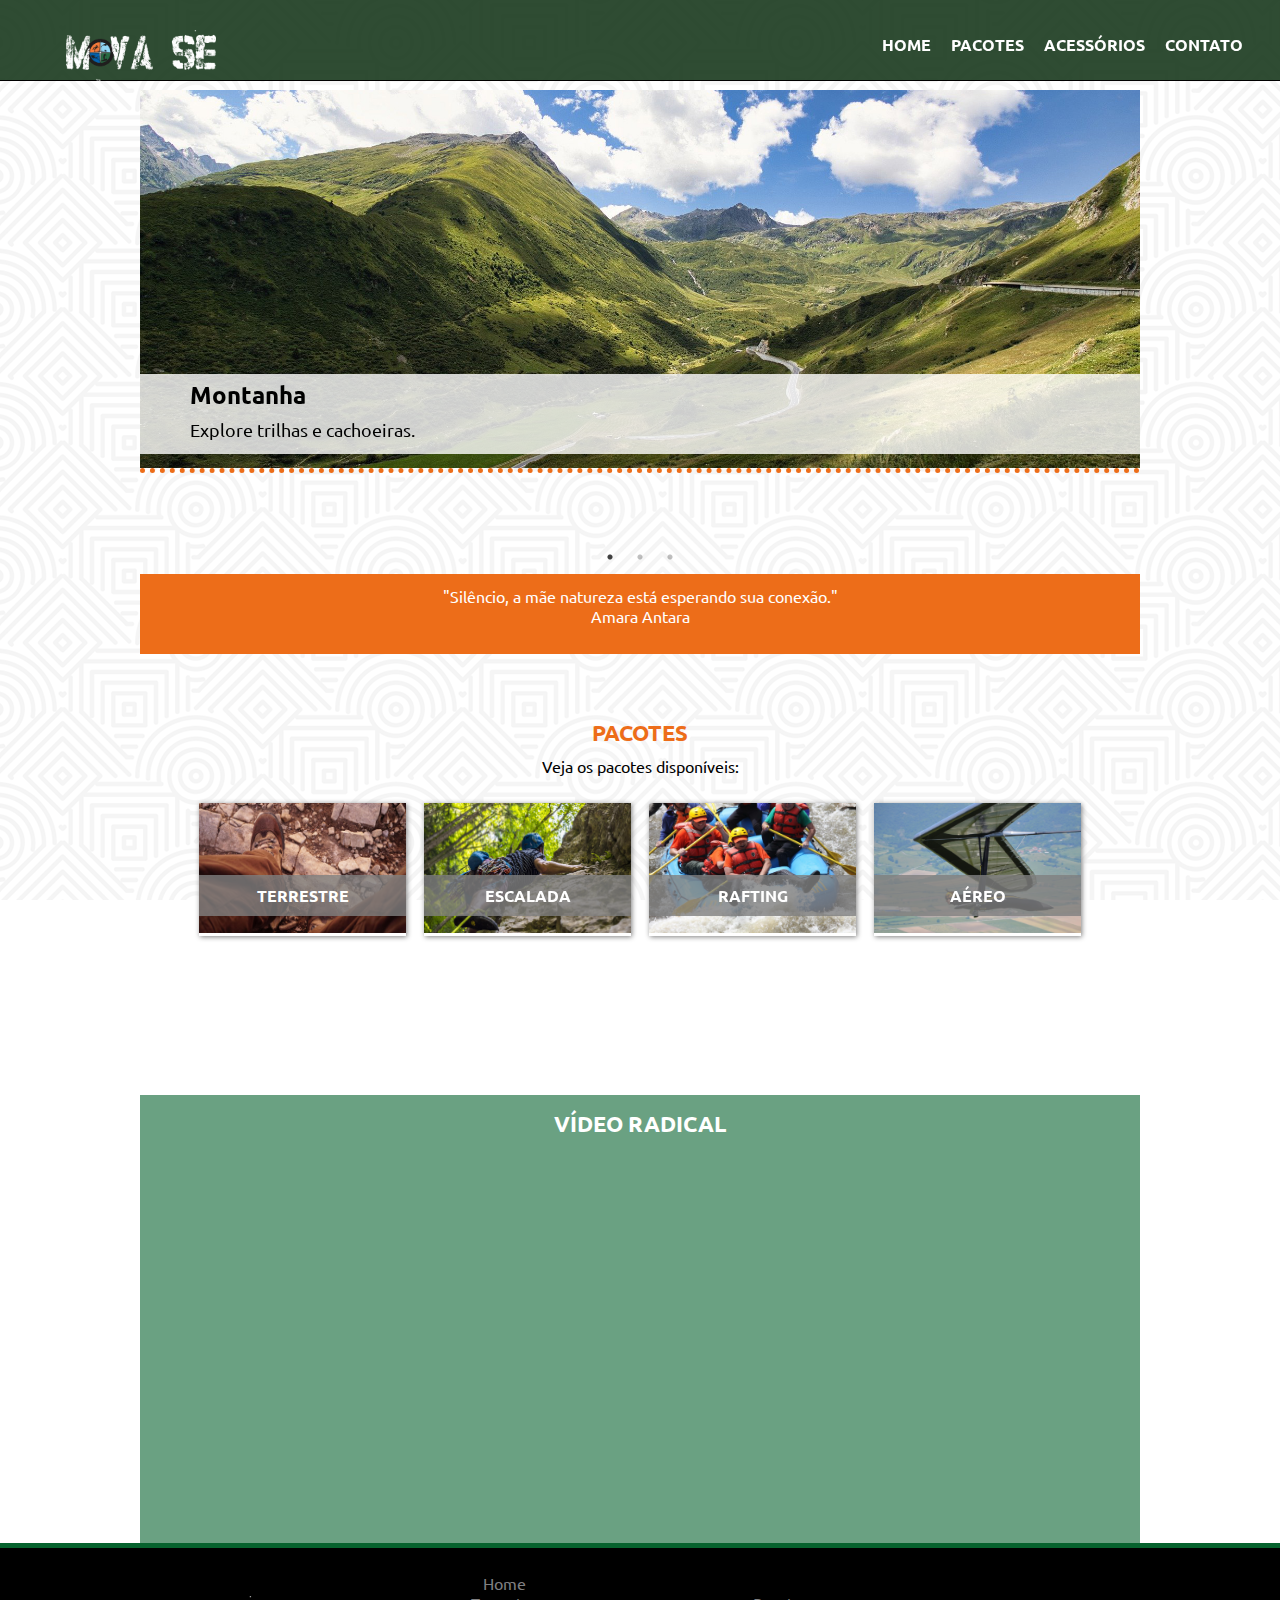
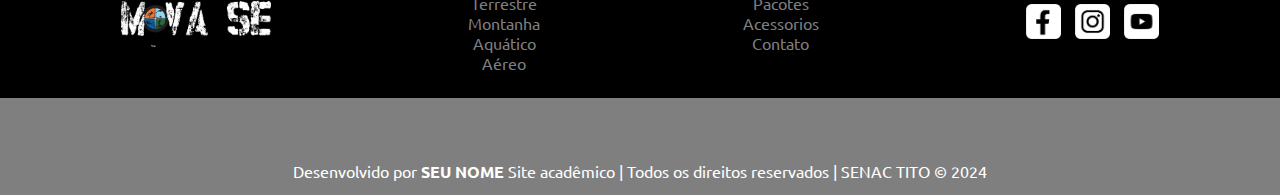
<file: index.html>
<!DOCTYPE html>
<html lang="pt-br">
 
<head>
    <meta charset="UTF-8">
    <meta http-equiv="X-UA-Compatible" content="IE=edge">
    <meta name="viewport" content="width=device-width, initial-scale=1.0">
    <title>Mova- se [Página principal]</title>
    <meta name="description" content="O mova-se é um site educacional, 
    com a proposta de fazer reservas e pacotes de viagens 
    com esportes radicais.">

    <!-- CSS do Plugin Slick -->
<link rel="stylesheet" href="slick/slick.css">
<link rel="stylesheet" href="slick/slick-theme.css">

    <!--Buscando o css externo-->
    <link rel="stylesheet" href="css/estilo.css">

    <link rel="preconnect" href="https://fonts.googleapis.com">
    <link rel="preconnect" href="https://fonts.gstatic.com" crossorigin>
    <link href="https://fonts.googleapis.com/css2?family=Ubuntu:wght@300&display=swap" rel="stylesheet">
    <link href="https://fonts.googleapis.com/css2?family=Material+Symbols+Outlined" rel="stylesheet" />
    

</head>

<body>
    <header id="topo">
        <div>
            <h1>
                <a href="index.html"><img src="imagem/logo.png" alt="Logotipo"></a>
            </h1>
            <span id="iconMenu" class="material-symbols-outlined" onclick="clickMenu()">
                menu
                </span>
            <nav id="itens">
                <a href="index.html" tabindex="1">Home</a>
                <!--tabindex é utilizado para a acessibilidade-->
                <a href="pacotes.html" tabindex="2">Pacotes</a>
                <a href="acessorios.html" tabindex="3">Acessórios</a>
                <a href="contato.html" tabindex="4">Contato</a>
            </nav>
        </div>
    </header>


    <main class="conteudo">
        <article class="cont-home"> 
            <div class="destaque" id="destaque">
                <div class="cont-destaque">
                    <img src="imagem/montanha.jpg" alt="Imagem: Vale com montanhas">
                    <div class="text-destaque">
                        <h2>Montanha</h2>
                        <p>Explore trilhas e cachoeiras.</p>
                    </div>
                </div>
                <div class="cont-destaque">
                    <img src="imagem/arvores.jpg" alt="Imagem: Bosque de árvores">
                    <div class="text-destaque">
                        <h2>Terrestre</h2>
                        <p>Explore trilhas e cachoeiras.</p>
                    </div>
                </div>
                <div class="cont-destaque">
                    <img src="imagem/paisagem.jpg" alt="Imagem: Vale com montanhas e rios">
                    <div class="text-destaque">
                        <h2>Aquático</h2>
                        <p>Explore rios e cachoeiras.</p>
                    </div>
                </div>
            </div>
        </article>

        <aside id="frase">
            <p>
                "Silêncio, a mãe natureza está esperando sua conexão."<br>Amara Antara
            </p>
        </aside>

        <article class="card">
            <h2 class="titulo" id="tituloHome">Pacotes</h2>
            <p>Veja os pacotes disponíveis:</p>
            <div class="card-conteudo">
                <figure>
                    <a><img src="imagem/capa-terrestre.jpg" alt="Terrestre"></a>
                    <figcaption>terrestre</figcaption>
                </figure>
                <figure>
                    <a><img src="imagem/escalada.jpg" alt="Escalada"></a>
                    <figcaption>escalada</figcaption>
                </figure>
                <figure>
                   <a> <img src="imagem/rafting.jpg" alt="rafting"></a>
                    <figcaption>rafting</figcaption>
                </figure>
                <figure>
                   <a> <img src="imagem/asa-delta.jpg" alt="aéreo"></a>
                    <figcaption>aéreo</figcaption>
                </figure>
            </div>
        </article>

        <article>
            <div id="video">
                <h2 class="titulo" id="titulo-video">Vídeo Radical</h2>
                <iframe width="100%" height="350" src="https://www.youtube.com/embed/LPO5BZnzuIs" title="YouTube video player" frameborder="0" allow="accelerometer; autoplay; clipboard-write; encrypted-media; gyroscope; picture-in-picture; web-share" allowfullscreen></iframe>
            </div>
        </article>
    </main>
    <footer class="rodape">
        <div class="rodape-conteudo">
            <div id="logo-rodape">
                <a href="index.html"><img src="imagem/logo.png" alt="Logotipo"></a>
            </div>
            <div class="menu-rodape">
                <ul>
                    <li><a href="index.html">Home</a></li>
                    <li><a href="#">Terrestre</a></li>
                    <li><a href="#">Montanha</a></li>
                    <li><a href="#">Aquático</a></li>
                    <li><a href="#">Aéreo</a></li>
                </ul>
            </div>
            <div class="menu-rodape">
                <ul>
                    <li><a href="pacotes.html">Pacotes</a></li>
                    <li><a href="acessorios.html">Acessorios</a></li>
                    <li><a href="contato.html">Contato</a></li>
                </ul>
            </div>
            <div class="redes">
                <aside>
                    <img src="imagem/facebook.png" alt="Logo do Facebook">
                    <img src="imagem/insta.png" alt="Logo do Instagram">
                    <img src="imagem/youtube.png" alt="Logo do Youtube">
                </aside>
            </div>
        </div>
        <div class="assinatura">
            <p>Desenvolvido por <b>SEU NOME</b> Site acadêmico | 
                Todos os direitos reservados | 
                SENAC TITO &copy; 2024</p>

        </div>

    </footer>
    <script src="js/jquery-3.7.0.min.js"></script>
<script src="slick/slick.min.js"></script>
<script src="js/interacoes.js"></script>
<script>
$(document).ready(function(){
    // Inicialização/Ativação do plugin Slick
    $('#destaque').slick({
        autoplay: true,
        autoplaySpeed: 4000,
        dots: true,
        arrows: false
    });
});   
 
</script> 

</body>

</html>
</file>
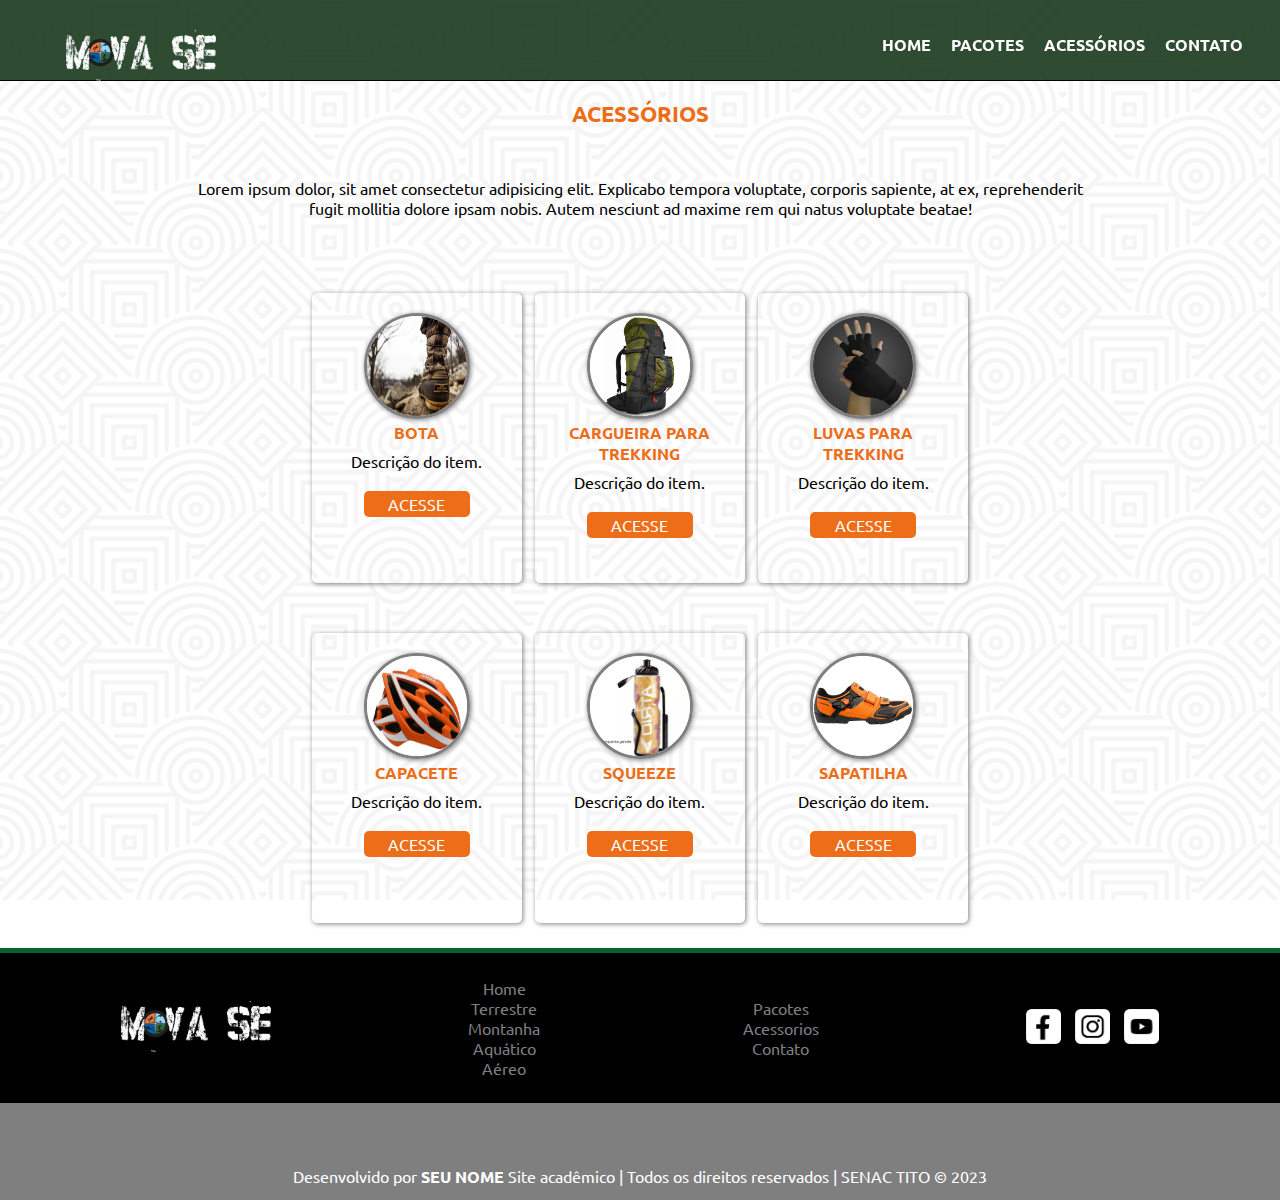
<file: acessorios.html>
<!DOCTYPE html>
<html lang="pt-br">

<head>
    <meta charset="UTF-8">
    <meta http-equiv="X-UA-Compatible" content="IE=edge">
    <meta name="viewport" content="width=device-width, initial-scale=1.0">
    <title>Mova- se [Página principal]</title>
    <meta name="description" content="O mova-se é um site educacional, 
    com a proposta de fazer reservas e pacotes de viagens 
    com esportes radicais.">

    <!--Buscando o css externo-->
    <link rel="stylesheet" href="css/estilo.css">

    <link rel="preconnect" href="https://fonts.googleapis.com">
<link rel="preconnect" href="https://fonts.gstatic.com" crossorigin>
<link href="https://fonts.googleapis.com/css2?family=Ubuntu:wght@300&display=swap" rel="stylesheet">
<link href="https://fonts.googleapis.com/css2?family=Material+Symbols+Outlined" rel="stylesheet" />

</head>

<body>
    <header id="topo">
        <div>
            <h1>
                <a href="index.html"><img src="imagem/logo.png" alt="Logotipo"></a>
            </h1>
            <span id="iconMenu" class="material-symbols-outlined" onclick="clickMenu()">
                menu
                </span>
            <nav id="itens">
                <a href="index.html" tabindex="1">Home</a>
                <!--tabindex é utilizado para a acessibilidade-->
                <a href="pacotes.html" tabindex="2">Pacotes</a>
                <a href="acessorios.html" tabindex="3">Acessórios</a>
                <a href="contato.html" tabindex="4">Contato</a>
            </nav>
        </div>
    </header>


    <main class="conteudo">
        <div class="conteudo-info">
            <article>
                <h2 class="titulo">Acessórios</h2>
                <p>Lorem ipsum dolor, sit amet consectetur adipisicing elit.
                    Explicabo tempora voluptate, corporis sapiente, at ex,
                    reprehenderit fugit mollitia dolore ipsam nobis. Autem
                    nesciunt ad maxime rem qui natus voluptate beatae!</p>
                <div class="acessorios">
                    <div class="produtos">
                        <div class="img-produto">
                            <img src="imagem/bota.jpg" alt="produto bota">
                        </div>
                        <h4>BOTA</h4>
                        <p>Descrição do item.</p>
                        <div class="acesse">Acesse</div>

                    </div>
                    <div class="produtos">
                        <div class="img-produto">
                            <img src="imagem/mochila.jpg" alt="Mochila">
                        </div>
                        <h4>Cargueira para trekking</h4>
                        <p>Descrição do item.</p>
                        <div class="acesse">Acesse</div>

                    </div>
                    <div class="produtos">
                        <div class="img-produto">
                            <img src="imagem/luvas.jpg" alt="luvas">
                        </div>
                        <h4>Luvas para trekking</h4>
                        <p>Descrição do item.</p>
                        <div class="acesse">Acesse</div>
                    </div>
                </div>
                <div class="acessorios">
                    <div class="produtos">
                        <div class="img-produto">
                            <img src="imagem/capacete.jpg" alt="capacete">
                        </div>
                        <h4>Capacete</h4>
                        <p>Descrição do item.</p>
                        <div class="acesse">Acesse</div>

                    </div>
                    <div class="produtos">
                        <div class="img-produto">
                            <img src="imagem/squeeze.jpg" alt="Squeeze">
                        </div>
                        <h4>Squeeze</h4>
                        <p>Descrição do item.</p>
                        <div class="acesse">Acesse</div>

                    </div>
                    <div class="produtos">
                        <div class="img-produto">
                            <img src="imagem/sapatilha-escalada.jpg" alt="sapatilha de escalada">
                        </div>
                        <h4>Sapatilha</h4>
                        <p>Descrição do item.</p>
                        <div class="acesse">Acesse</div>

                    </div>


                </div>




            </article>

        </div>







    </main>
    <footer class="rodape">
        <div class="rodape-conteudo">
            <div id="logo-rodape">
                <a href="index.html"><img src="imagem/logo.png" alt="Logotipo"></a>
            </div>
            <div class="menu-rodape">
                <ul>
                    <li><a href="index.html">Home</a></li>
                    <li><a href="#">Terrestre</a></li>
                    <li><a href="#">Montanha</a></li>
                    <li><a href="#">Aquático</a></li>
                    <li><a href="#">Aéreo</a></li>
                </ul>
            </div>
            <div class="menu-rodape">
                <ul>
                    <li><a href="pacotes.html">Pacotes</a></li>
                    <li><a href="acessorios.html">Acessorios</a></li>
                    <li><a href="contato.html">Contato</a></li>
                </ul>
            </div>
            <div class="redes">
                <aside>
                    <img src="imagem/facebook.png" alt="Logo do Facebook">
                    <img src="imagem/insta.png" alt="Logo do Instagram">
                    <img src="imagem/youtube.png" alt="Logo do Youtube">
                </aside>
            </div>
        </div>
        <div class="assinatura">
            <p>Desenvolvido por <b>SEU NOME</b> Site acadêmico |
                Todos os direitos reservados |
                SENAC TITO &copy; 2023</p>

        </div>

    </footer>
    <script src="js/interacoes.js"></script>

</body>

</html>
</file>
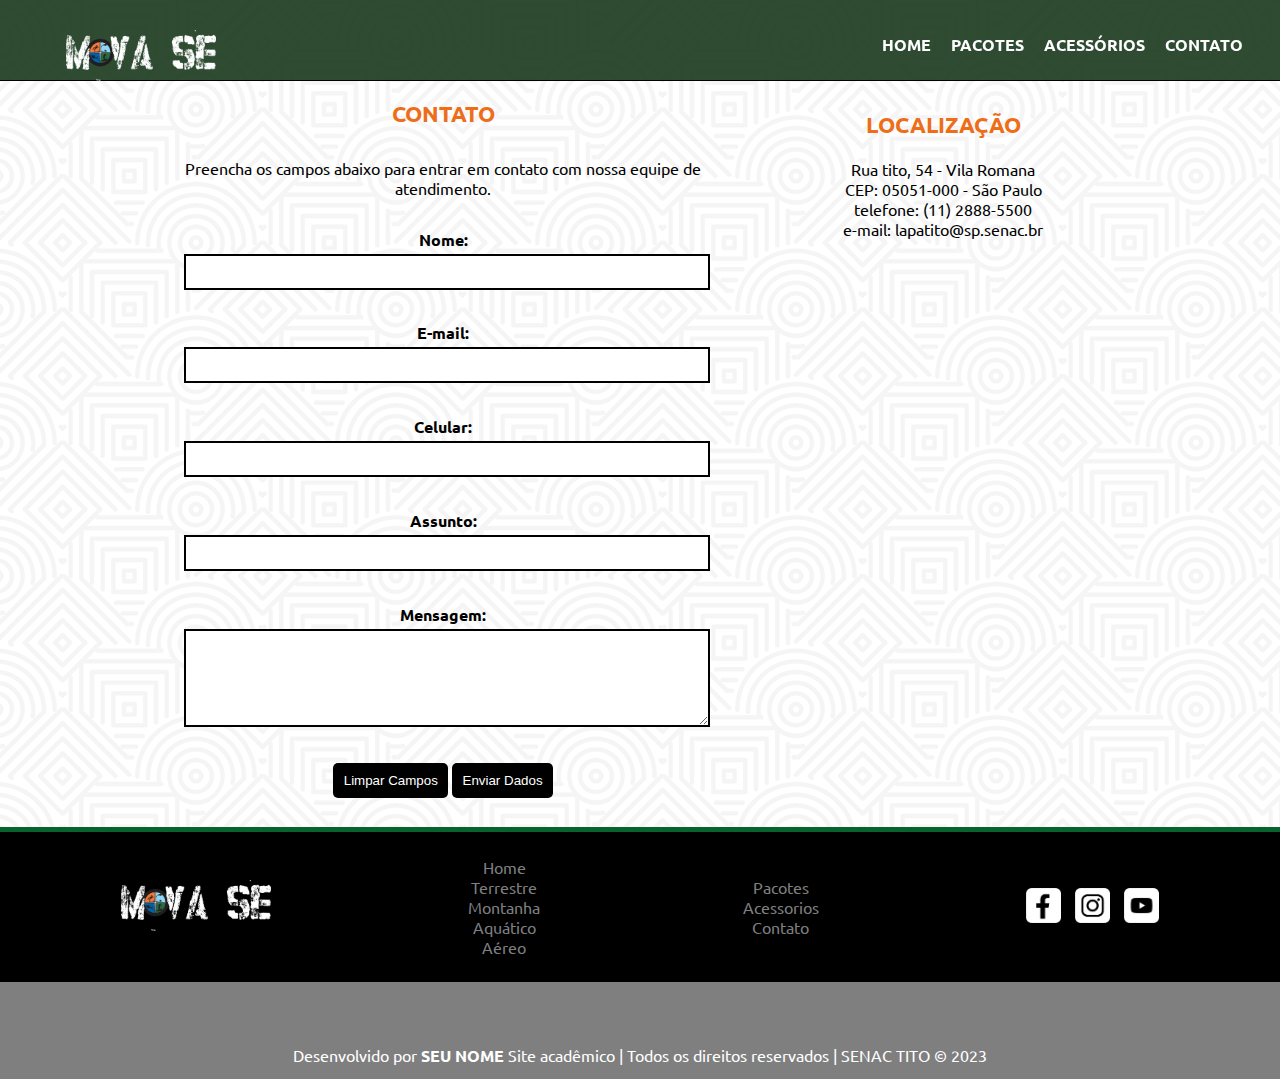
<file: contato.html>
<!DOCTYPE html>
<html lang="pt-br">

<head>
    <meta charset="UTF-8">
    <meta http-equiv="X-UA-Compatible" content="IE=edge">
    <meta name="viewport" content="width=device-width, initial-scale=1.0">
    <title>Mova- se [Página principal]</title>
    <meta name="description" content="O mova-se é um site educacional, 
    com a proposta de fazer reservas e pacotes de viagens 
    com esportes radicais.">

    <!--Buscando o css externo-->
    <link rel="stylesheet" href="css/estilo.css">

    <link rel="preconnect" href="https://fonts.googleapis.com">
<link rel="preconnect" href="https://fonts.gstatic.com" crossorigin>
<link href="https://fonts.googleapis.com/css2?family=Ubuntu:wght@300&display=swap" rel="stylesheet">
<link href="https://fonts.googleapis.com/css2?family=Material+Symbols+Outlined" rel="stylesheet" />


</head>

<body>
    <header id="topo">
        <div>
            <h1>
                <a href="index.html"><img src="imagem/logo.png" alt="Logotipo"></a>
            </h1>
            <span id="iconMenu" class="material-symbols-outlined" onclick="clickMenu()">
                menu
                </span>
            <nav id="itens">
                <a href="index.html" tabindex="1">Home</a>
                <!--tabindex é utilizado para a acessibilidade-->
                <a href="pacotes.html" tabindex="2">Pacotes</a>
                <a href="acessorios.html" tabindex="3">Acessórios</a>
                <a href="contato.html" tabindex="4">Contato</a>
            </nav>
        </div>
    </header>


    <main class="conteudo">
        <div class="conteudo-info" id="conteudo-contato">
            <article class="cont-contato">
                <div class="formulario">
                    <h2 class="titulo" >Contato</h2>
                    <p>Preencha os campos abaixo para entrar em
                        contato com nossa equipe de atendimento.</p>
                    <form action="" id="form-contato" method="post">
                        <p>
                            <label for="nome">Nome:</label>
                            <input tabindex="5" required type="text" id="nome" name="nome">
                        </p>
                        <p>
                            <label for="email">E-mail:</label>
                            <input tabindex="6" required type="email" id="email" name="email">
                        </p>
                        <p>
                            <label for="telefone">Celular:</label>
                            <input tabindex="7" required type="tel" id="telefone" name="telefone">
                        </p>
                        <p>
                            <label for="assunto">Assunto:</label>
                            <input tabindex="8" required type="text" id="assunto" name="assunto">
                        </p>
                        <p>
                            <label for="mensagem">Mensagem:</label>
                            <textarea tabindex="9" name="mensagem" id="mensagem" cols="30" rows="6"></textarea>
                        </p>
                        <p>
                            <button tabindex="10" id="limpar" type="reset" name="limpar">Limpar Campos</button>
                            <button tabindex="11" id="enviar" name="enviar">Enviar Dados</button>
                        </p>
                    </form>
                </div>
            </article>
            <article class="cont-contato" id="localizacao-end"> <!--acrescentar o id-->
                <div class="localizacao">
                    <h2 class="titulo" id="tituloLoc">Localização</h2>
                    <p>Rua tito, 54 - Vila Romana<br>CEP: 05051-000 - São Paulo
                    <br>telefone: (11) 2888-5500
                    <br>e-mail: lapatito@sp.senac.br
                </p>
                <iframe src="https://www.google.com/maps/embed?pb=!1m18!1m12!1m3!1d3658.1261441208867!2d-46.697468125784106!3d-23.527964978822755!2m3!1f0!2f0!3f0!3m2!1i1024!2i768!4f13.1!3m3!1m2!1s0x94cef8768338062b%3A0xc990914f925240f4!2sR.%20Tito%2C%2054%20-%20Vila%20Romana%2C%20S%C3%A3o%20Paulo%20-%20SP%2C%2005051-000!5e0!3m2!1spt-BR!2sbr!4v1689619483974!5m2!1spt-BR!2sbr" width="400" height="350" style="border:0;" allowfullscreen="" loading="lazy" referrerpolicy="no-referrer-when-downgrade"></iframe>
                </div>
            </article>
        </div>
    </main>

    <footer class="rodape">
        <div class="rodape-conteudo">
            <div id="logo-rodape">
                <a href="index.html"><img src="imagem/logo.png" alt="Logotipo"></a>
            </div>
            <div class="menu-rodape">
                <ul>
                    <li><a href="index.html">Home</a></li>
                    <li><a href="#">Terrestre</a></li>
                    <li><a href="#">Montanha</a></li>
                    <li><a href="#">Aquático</a></li>
                    <li><a href="#">Aéreo</a></li>
                </ul>
            </div>
            <div class="menu-rodape">
                <ul>
                    <li><a href="pacotes.html">Pacotes</a></li>
                    <li><a href="acessorios.html">Acessorios</a></li>
                    <li><a href="contato.html">Contato</a></li>
                </ul>
            </div>
            <div class="redes">
                <aside>
                    <img src="imagem/facebook.png" alt="Logo do Facebook">
                    <img src="imagem/insta.png" alt="Logo do Instagram">
                    <img src="imagem/youtube.png" alt="Logo do Youtube">
                </aside>
            </div>
        </div>
        <div class="assinatura">
            <p>Desenvolvido por <b>SEU NOME</b> Site acadêmico |
                Todos os direitos reservados |
                SENAC TITO &copy; 2023</p>

        </div>

    </footer>
    <script src="js/interacoes.js"></script>

</body>

</html>
</file>
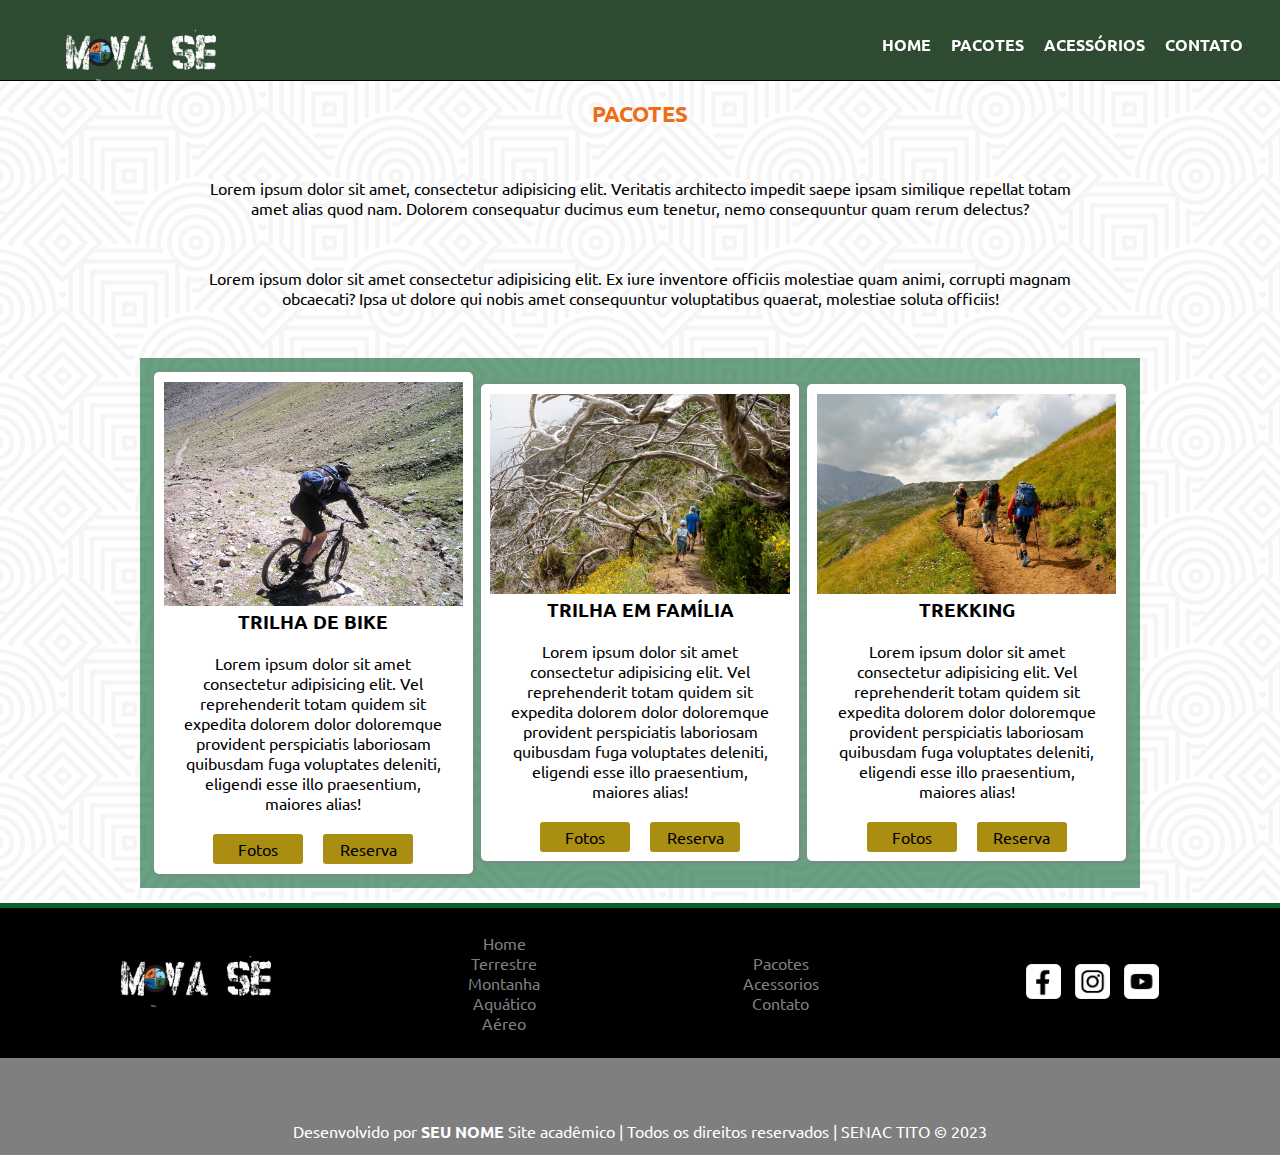
<file: pacotes.html>
<!DOCTYPE html>
<html lang="pt-br">

<head>
    <meta charset="UTF-8">
    <meta http-equiv="X-UA-Compatible" content="IE=edge">
    <meta name="viewport" content="width=device-width, initial-scale=1.0">
    <title>Mova- se [Página principal]</title>
    <meta name="description" content="O mova-se é um site educacional, 
    com a proposta de fazer reservas e pacotes de viagens 
    com esportes radicais.">

    <!--Buscando o css externo-->
    <link rel="stylesheet" href="css/estilo.css">

    <link rel="preconnect" href="https://fonts.googleapis.com">
    <link rel="preconnect" href="https://fonts.gstatic.com" crossorigin>
    <link href="https://fonts.googleapis.com/css2?family=Ubuntu:wght@300&display=swap" rel="stylesheet">
    <link href="https://fonts.googleapis.com/css2?family=Material+Symbols+Outlined" rel="stylesheet" />
    

</head>

<body>
    <header id="topo">
        <div>
            <h1>
                <a href="index.html"><img src="imagem/logo.png" alt="Logotipo"></a>
            </h1>
            <span id="iconMenu" class="material-symbols-outlined" onclick="clickMenu()">
                menu
                </span>
            <nav id="itens">
                <a href="index.html" tabindex="1">Home</a>
                <!--tabindex é utilizado para a acessibilidade-->
                <a href="pacotes.html" tabindex="2">Pacotes</a>
                <a href="acessorios.html" tabindex="3">Acessórios</a>
                <a href="contato.html" tabindex="4">Contato</a>
            </nav>
        </div>
    </header>


    <main class="conteudo">
        <article class="conteudo-info">
            <h2 class="titulo">Pacotes</h2>
            <p>Lorem ipsum dolor sit amet, consectetur adipisicing elit. Veritatis architecto impedit saepe ipsam
                similique repellat totam amet alias quod nam. Dolorem consequatur ducimus eum tenetur, nemo consequuntur
                quam rerum delectus?</p>
            <p>Lorem ipsum dolor sit amet consectetur adipisicing elit. Ex iure inventore officiis molestiae quam animi,
                corrupti magnam obcaecati? Ipsa ut dolore qui nobis amet consequuntur voluptatibus quaerat, molestiae
                soluta officiis!</p>
            <div class="card" id="card-pacote">
                <section class="card-pacote-info">
                    <img src="imagem/mountain-bike.jpg" alt="bike na montanha">
                    <h3>TRILHA DE BIKE</h3>
                    <p>Lorem ipsum dolor sit amet consectetur adipisicing elit. Vel reprehenderit totam quidem sit
                        expedita dolorem dolor doloremque provident perspiciatis laboriosam quibusdam fuga voluptates
                        deleniti, eligendi esse illo praesentium, maiores alias!</p>
                    <div class="pac-flex">
                        <div class="pac-fotos"><a href="#">Fotos</a></div>
                        <div class="pac-reserva"><a href="#">Reserva</a></div>
                    </div>
                </section>
                <section class="card-pacote-info">
                    <img src="imagem/trilha2.jpg" alt="trilha em família">
                    <h3>TRILHA EM FAMÍLIA</h3>
                    <p>Lorem ipsum dolor sit amet consectetur adipisicing elit. Vel reprehenderit totam quidem sit
                        expedita dolorem dolor doloremque provident perspiciatis laboriosam quibusdam fuga voluptates
                        deleniti, eligendi esse illo praesentium, maiores alias!</p>
                    <div class="pac-flex">
                        <div class="pac-fotos"><a href="#">Fotos</a></div>
                        <div class="pac-reserva"><a href="#">Reserva</a></div>
                    </div>
                </section>
                <section class="card-pacote-info">
                    <img src="imagem/trilha.jpg" alt="Trilha">
                    <h3>TREKKING</h3>
                    <p>Lorem ipsum dolor sit amet consectetur adipisicing elit. Vel reprehenderit totam quidem sit
                        expedita dolorem dolor doloremque provident perspiciatis laboriosam quibusdam fuga voluptates
                        deleniti, eligendi esse illo praesentium, maiores alias!</p>
                    <div class="pac-flex">
                        <div class="pac-fotos"><a href="#">Fotos</a></div>
                        <div class="pac-reserva"><a href="#">Reserva</a></div>
                    </div>
                </section>



            </div>

        </article>
    </main>

    <footer class="rodape">
        <div class="rodape-conteudo">
            <div id="logo-rodape">
                <a href="index.html"><img src="imagem/logo.png" alt="Logotipo"></a>
            </div>
            <div class="menu-rodape">
                <ul>
                    <li><a href="index.html">Home</a></li>
                    <li><a href="#">Terrestre</a></li>
                    <li><a href="#">Montanha</a></li>
                    <li><a href="#">Aquático</a></li>
                    <li><a href="#">Aéreo</a></li>
                </ul>
            </div>
            <div class="menu-rodape">
                <ul>
                    <li><a href="pacotes.html">Pacotes</a></li>
                    <li><a href="acessorios.html">Acessorios</a></li>
                    <li><a href="contato.html">Contato</a></li>
                </ul>
            </div>
            <div class="redes">
                <aside>
                    <img src="imagem/facebook.png" alt="Logo do Facebook">
                    <img src="imagem/insta.png" alt="Logo do Instagram">
                    <img src="imagem/youtube.png" alt="Logo do Youtube">
                </aside>
            </div>
        </div>
        <div class="assinatura">
            <p>Desenvolvido por <b>SEU NOME</b> Site acadêmico |
                Todos os direitos reservados |
                SENAC TITO &copy; 2023</p>

        </div>

    </footer>
    <script src="js/interacoes.js"></script>
</body>

</html>
</file>
<file: css/estilo.css>
@charset "utf-8";
@import url('https://fonts.googleapis.com/css2?family=Ubuntu:ital,wght@0,300;0,400;0,500;0,700;1,300;1,400;1,500;1,700&display=swap');

/* Criando regras usando o fluxo de trabalho do MOBILE FRIST - 320px 

OBS: As regras aqui criadas também servirão para o site como um todo, ou seja, independente do tamanho da minha tela.*/

/* Regras gerais */

body {
    font-family: 'Ubuntu', sans-serif;
    background-image: url(../imagem/hypnotize.png);
    background-attachment: fixed;
    margin: 0;
    padding: 0;
    width: 100%;
}

h1,
h2,
h3,
h4,
p,
figure {
    margin: 0;
    padding: 0;
}

img {
    max-width: 100%;
}


/* Regras do topo */
#topo {
    background-color: rgba(24, 56, 29, 0.9);
    border-bottom: solid 1px;
    text-align: center;
    margin-bottom: 15px;
}

h1 img {
    margin-top: 25px;
    width: 200px;
}

nav {
    min-height: 40px;
    display: none;
    text-transform: uppercase;
    font-weight: bold;
    overflow: hidden;
    line-height: 40px;
    padding-left: 1%;
}

nav a:link,
nav a:visited,
#iconMenu:link,
#iconMenu:visited {
    text-decoration: none;
    color: white;
    transition: background-color 1s;
    min-height: inherit;
    display: flex;
    justify-content: center;
    align-items: center;
}

nav a:hover,
nav a:focus,
#iconMenu:hover,
#iconMenu:focus {
    background-color: #A98E12;
    color: #000;
    transition: background-color 1s;
    border-radius: 5%;
}

#iconMenu {
    color: white;
    cursor: pointer;
    min-height: 40px;
    display: block;
    overflow: hidden;
    line-height: 40px;
    padding-left: 1%;
    font-size: 40px;
}

/* Rodapé /footer */
.rodape {
    border-top: solid #06632E 5px;
    background-color: #000;
    color: #7F7F80;
    text-align: center;
    width: 100%;
}

.rodape p,
li {
    font-size: 16px;
}

.rodape img {
    margin: 0 5px
}

.rodape-conteudo {
    padding: 15px;
    color: #fff;
}

.rodape-conteudo ul {
    list-style: none;
    margin: 0 auto;
    padding: 10px 0;
}

#logo-rodape {
    min-width: 146px;
    width: 150px;
    margin: 0 auto;
}

.menu-rodape a {
    text-decoration: none;
    color: #7F7F80;
}

.menu-rodape a:hover {
    color: #fff;
}

.redes img {
    min-width: 35px;
    width: 35px;
}


.assinatura {
    color: #fff;
    background-color: #7F7F80;
    text-align: center;
    height: auto;
    padding: 1%;
}

.assinatura p {
    margin-top: 3%;
}

/* Regras para o conteúdo */
#conteudo {
    max-width: 95%;
    margin: auto;
}

#conteudo article {
    background-color: white;
    margin: 15px 0;
    padding: 1%;
    box-sizing: grey 1px 1px 5px;
}

#conteudo h2,
#conteudo h3,
#conteudo p {
    padding: 1%;
}

.titulo {
    font-size: 1.4em;
    color: #ED6D19;
    text-align: center;
    text-transform: uppercase;
}

.destaque img {
    border-bottom: dotted #ED6D19 5px;
}

.text-destaque {
    position: relative;
    background-color: rgba(255, 255, 255, 0.8);
    height: 80px;
    bottom: 100px;
    margin-top: 5px;
    width: 100%;
}

.text-destaque h2 {
    color: #000 !important;
    /* Friza o efeito aplicado, cancelando todos os outros. */
    margin-top: 5px;
    padding: 5px 0 3px 50px;
}

.text-destaque p {
    margin-top: 5px;
    font-size: 1.1em;
    padding: 0 0 5px 50px;
}

#frase {
    color: #fff;
    background-color: #ED6D19;
    text-align: center;
    height: 80px;
}

#frase p {
    font-size: 1em;
    padding: 12px;
}

.card {
    margin: 15px 0;
    padding: 5%;
}

.card p {
    text-align: center;
    padding: 1% 0 2% 0;
}

.card-conteudo figure {
    margin: 1%;
    position: relative;
    box-shadow: grey 1px 1px 5px;
}

.card-conteudo figcaption {
    position: absolute;
    left: 0;
    bottom: 20px;
    width: 100%;
    background-color: rgba(127, 127, 128, 0.8);
    color: white;
    padding: 10px 0;
    text-align: center;
    font-weight: bold;
    text-transform: uppercase;
}

.card-conteudo figure img {
    transition: 1s;
    filter: opacity(1);
}

.card-conteudo a:hover img,
.card-conteudo a:focus img {
    filter: opacity(0.6);
}

#titulo-video {
    color: #fff;
    padding: 15px;
}

#video {
    width: 100%;
    background-color: rgba(6, 99, 46, 0.6);
    text-align: center;
}

iframe {
    margin: auto;
    max-width: 80%;
    display: block;
    padding: 2% 0;
}

/* Regras para o formulário */
#form-contato {
    margin: auto;
    max-width: 700px;
    width: 95%;
}

#form-contato input,
#form-contato textarea {
    border: solid 2px black;
    width: 100%;
    margin: 4px auto;
}

#form-contato input {
    height: 30px;
}

#form-contato label {
    font-weight: bold;
}

#form-contato button {
    border: none;
    padding: 2%;
    background-color: #000;
    color: white;
    border-radius: 5px;
}

#form-contato button:hover,
#form-contato button:focus {
    background-color: #ED6D19;
    cursor: pointer;
}

.conteudo-info p {
    margin: 5%;
    text-align: center;
}

.localizacao p {
    text-align: center;
}

/* página pacotes */

#card-pacote {
    background-color: rgba(6, 99, 46, 0.6);
    padding: 10px;
    text-align: center;
}

.card-pacote-info {
    background-color: #fff;
    border-radius: 5px;
    padding: 1%;
    box-shadow: grey 1px 1px 5px;
    margin: 20px auto;
    max-width: 300px;
}

.pac-fotos,
.pac-reserva {
    background-color: #A98E12;
    color: #000;
    width: 80px;
    border-radius: 3px;
    text-align: center;
    padding: 5px;
}

.pac-flex {
    display: flex;
    margin-top: 15px;
    justify-content: center;
    gap: 20px;
}

.pac-fotos a:hover,
.pac-reserva a:hover {
    background-color: #ecda87;
    color: #fff;
    transition: background-color 1s;
    border-radius: 5%;
}

.pac-fotos a:link,
.pac-reserva a:link,
.pac-fotos a:visited,
.pac-reserva a:visited {
    color: #000;
    transition: background-color 0.5s;
    min-height: inherit;
    padding: 1px 8px;
    text-decoration: none;
}

/* Regras do acessorios */
.acessorios {
    margin: auto;
    padding: 15px;
}

.produtos img {
    max-width: 100px;
    border: solid #7F7F80 3px;
    border-radius: 100%;
    box-shadow: grey 1px 1px 5px;
}

.produtos {
    box-shadow: grey 1px 1px 5px;
    text-align: center;
    padding: 20px;
    width: 220px;
    height: 200px;
    margin: 10px auto;
    border-radius: 5px;
}

.produtos h4 {
    color: #ED6D19;
    text-transform: uppercase;
}

.img-produto img {
    width: 100px;
    height: 100px;
}

.acesse {
    text-transform: uppercase;
    background-color: #ED6D19;
    width: 100px;
    height: 20px;
    padding: 3px;
    margin: -10px auto;
    border-radius: 5px;
    color: #fff;
}

@media screen and (min-width:700px) {
    #topo {
        position: fixed;
        width: 100%;
        top: 0;
        height: 80px;
        z-index: 1000;
        /* joga todos os elemntos (topo) para cima dos outros elementos da página  */
    }

    #topo div {
        display: flex;
        justify-content: center;
        align-items: center;
    }

    #iconMenu {
        display: none;
    }

    h1 {
        margin-left: 3%;
        margin-top: 5px;
        width: 150px;
    }

    nav {
        width: 100%;
        display: flex;
        flex-wrap: wrap;
        justify-content: center;
        align-items: center;
    }
    nav a {
        padding: 10px;
    }
    .conteudo {
        margin-top: 90px;
    }
    .rodape-conteudo{
        display: flex;
        flex-wrap: wrap;
        justify-content: center;
        align-items: center;
    }

    #logo-rodape, .menu-rodape, .redes{
        margin: 0 auto;
    }
    .assinatura p{
        padding-top: 1%;
    }
    .card-conteudo{
        display: flex;
    }
.acessorios{
    display: flex;
    justify-content: center;
    align-items: center;
}

.produtos{
    margin: 10px 1%;
    height: auto;
}
.acesse{
    margin: 0 auto;
}
#card-pacote{
    display: flex;
    justify-content: center;
    align-items: center;
}
.card-pacote-info{
    margin: 0.4%;
}
.acessorios{
    margin: 0 15%;
}
}

@media screen and (min-width:850px) {
    .card-conteudo figure img{
        height: 130px;
        width: 210px;
    }
    .titulo{
        margin-top: 100px;
    }
    #tituloHome{
        margin-top: 0;
    }
    
    .text-destaque h2{
        margin-top: -4px;
    }

    .produtos{
        height: 250px;
    }
    .acesse{
        margin: 20px auto;
    }

    #conteudo-contato{
        display: flex;
        justify-content: center;
        align-items: center;
    }
    #conteudo article{
        margin: 15px 5px;
    }
    .localizacao iframe{
        height: 500px;
    }
    #localizacao-end{
        height: 745px;
    }
    
}

@media screen and (min-width:1000px) {
    .conteudo{
        max-width: 1000px;
      margin: 0 auto;
      
    }
    .cont-home{
        padding-top: 90px;
    }
    nav{
        justify-content: flex-end;
        width: 80%;
        /* position:relative
        left:245px 
        justify-content:space-evenly*/
    }
    #tituloLoc{
        margin-top: 70px;
    }
    
}
</file>
